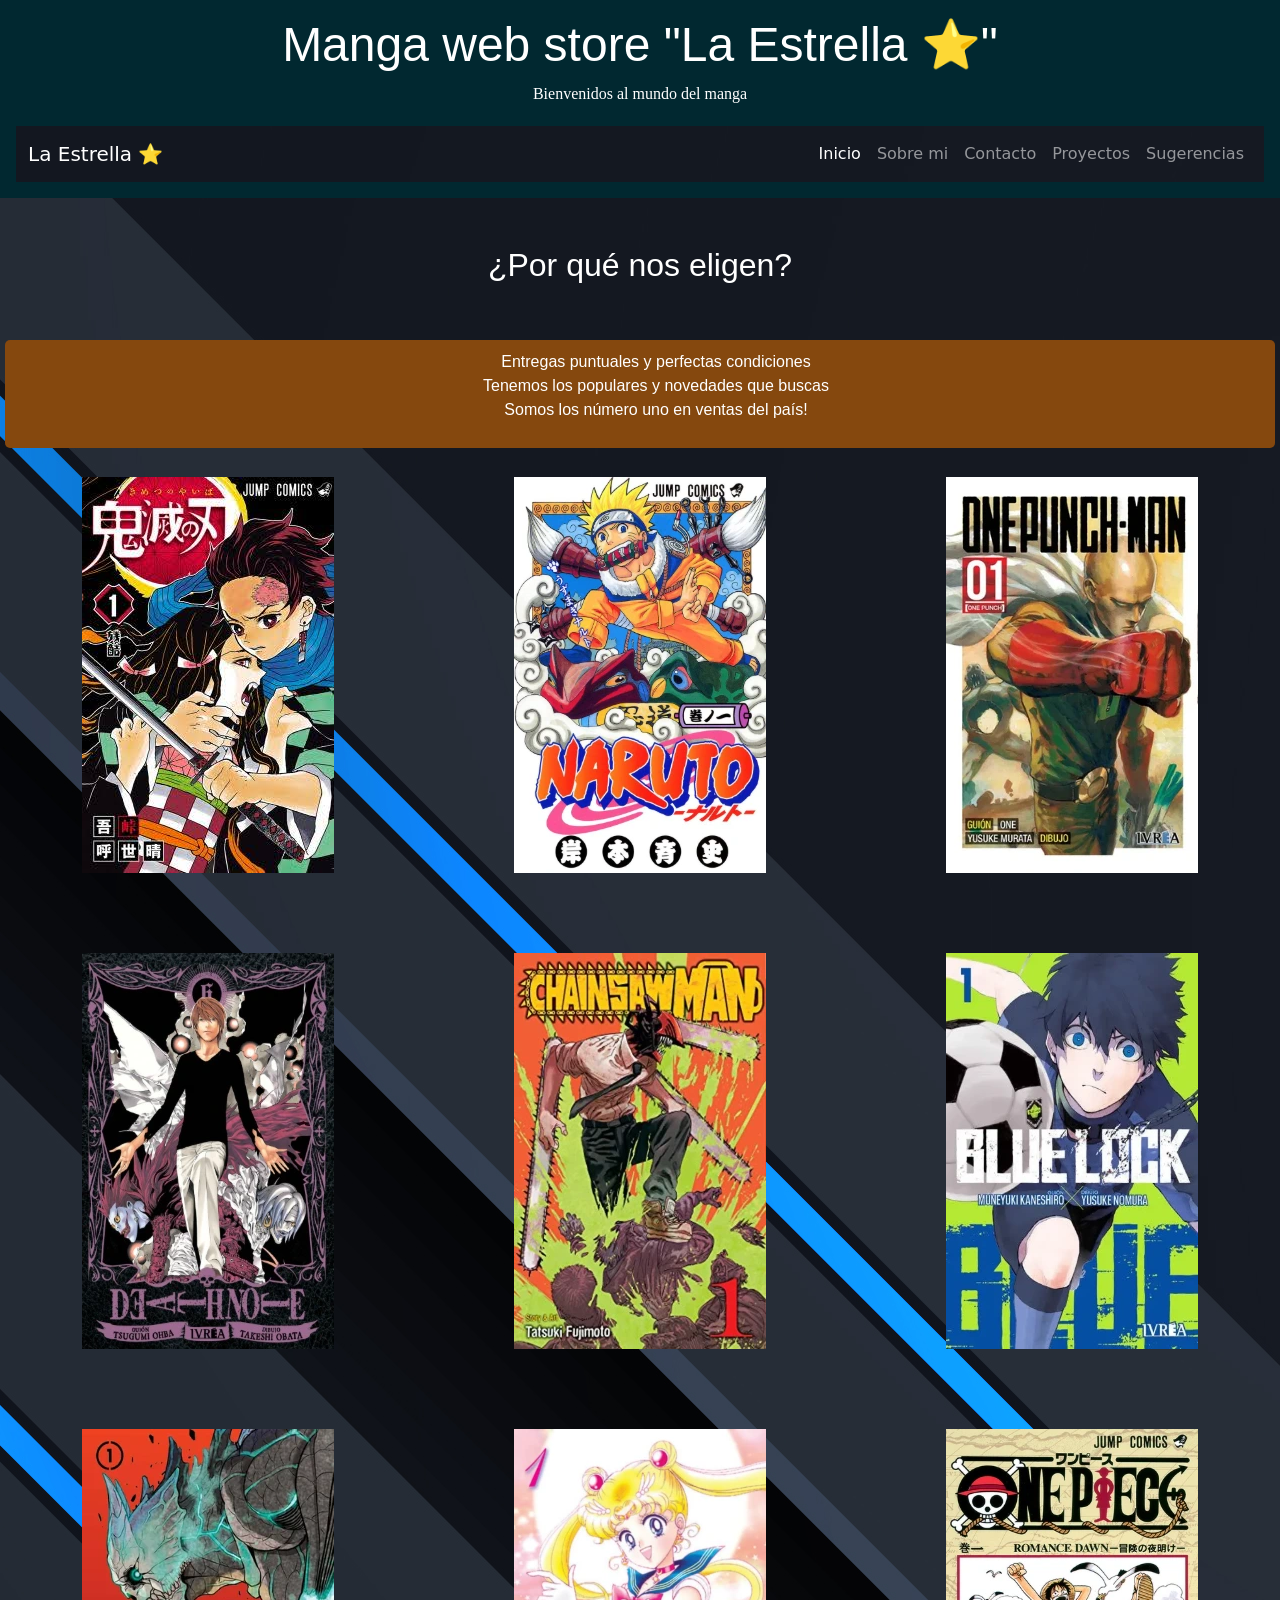
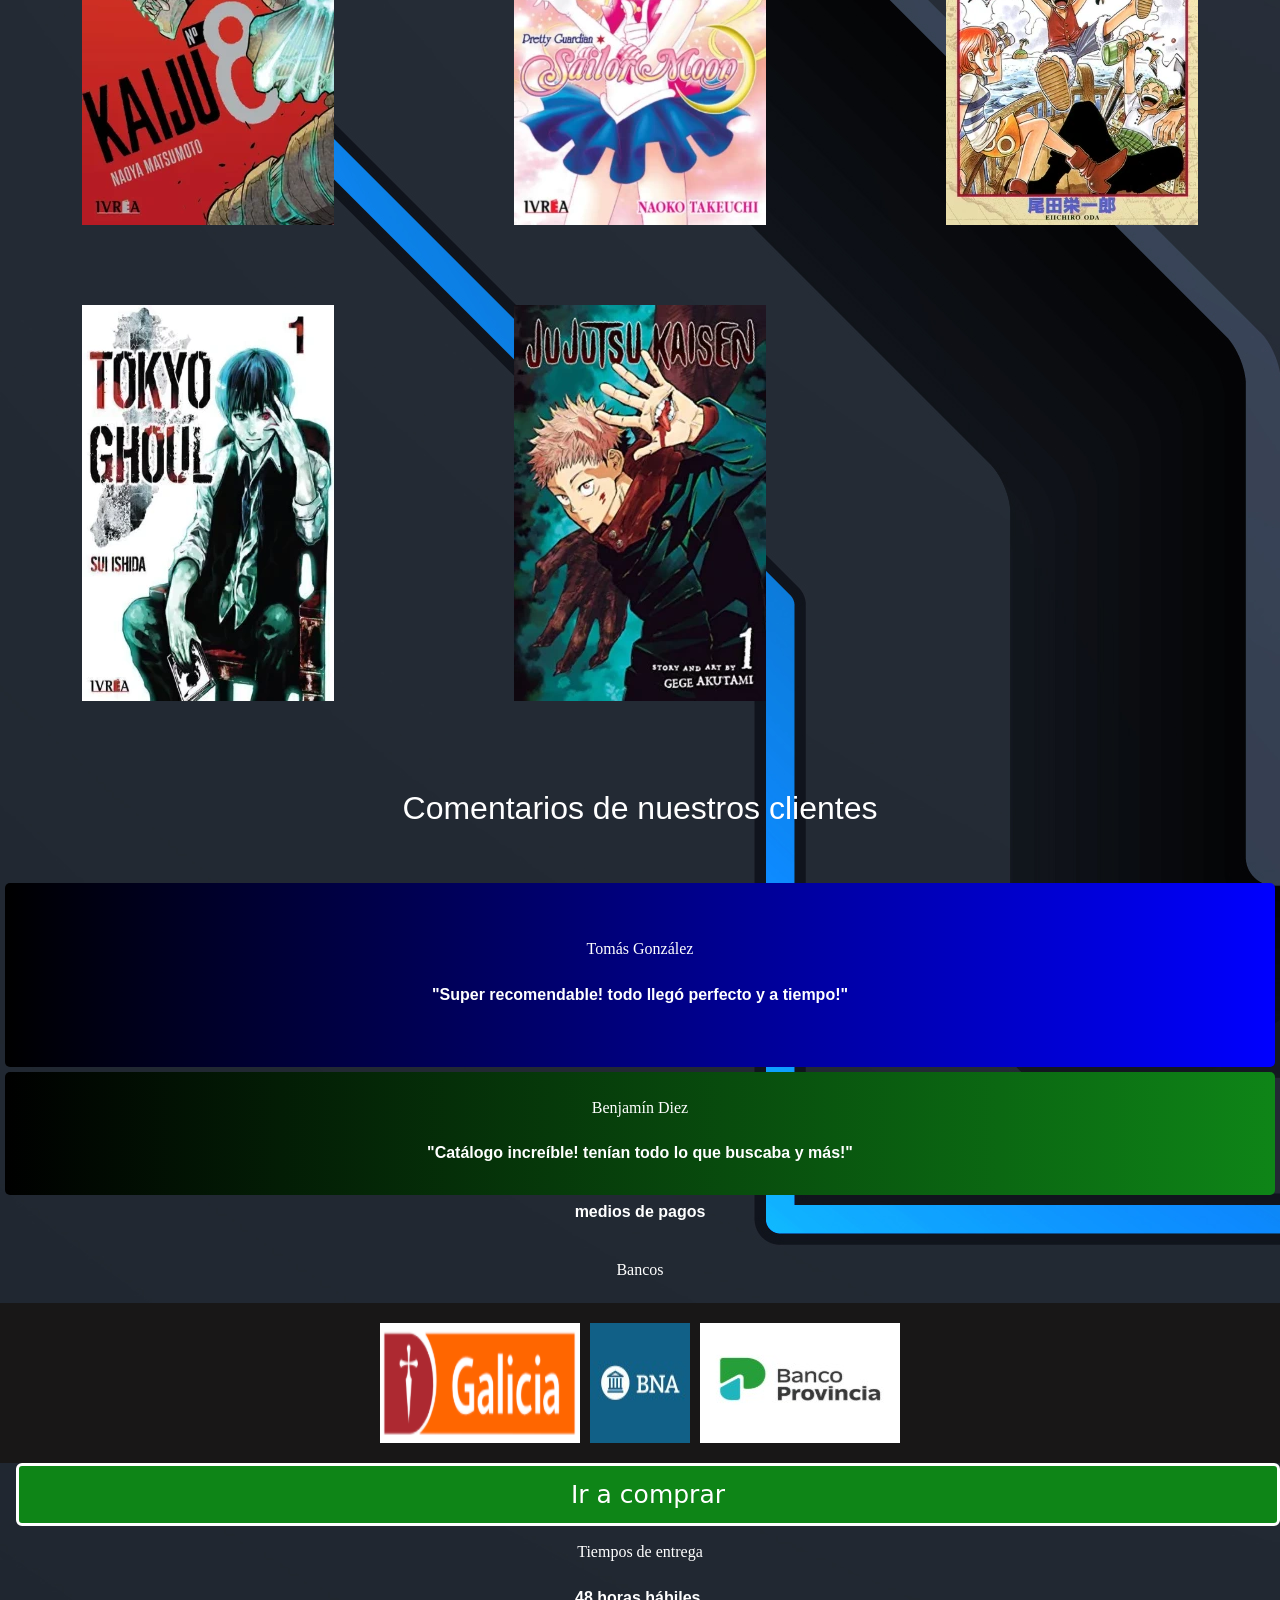
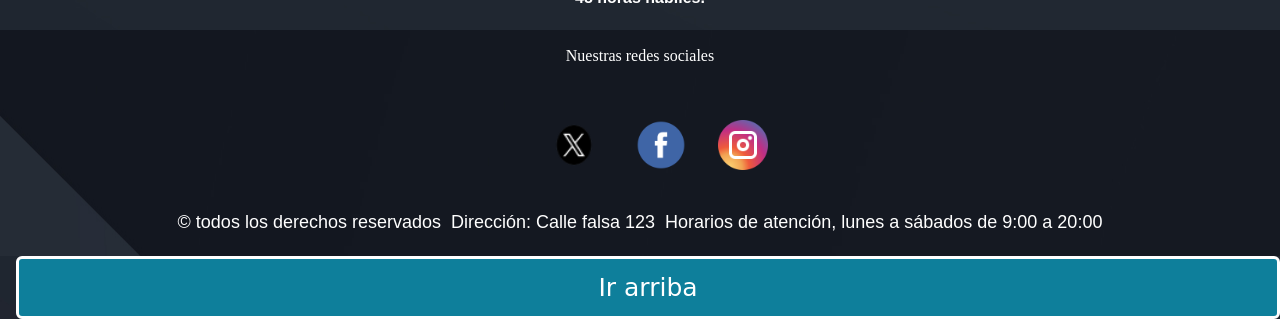
<file: index.html>
<!DOCTYPE html>
<html lang="es">

<head>
    <meta charset="UTF-8">
    <meta name="viewport" content="width=device-width, initial-scale=1.0">

    <meta name="description" content="Somos tu tienda online favorita de mangas, comics, novelas gráficas y mucho más!">
    <meta name="keywords" content="manga, anime, videojuegos, comics, novela graficas, libros, tcg">
    <meta name="author" content="Lucas Salsamendi">

    <meta name="robots" content="index, follow">

    <title>Manga web store, La Estrella ⭐</title>
    <link rel="stylesheet" href="https://cdnjs.cloudflare.com/ajax/libs/animate.css/4.1.1/animate.min.css" />
    <link href="https://cdn.jsdelivr.net/npm/bootstrap@5.3.8/dist/css/bootstrap.min.css" rel="stylesheet"
        integrity="sha384-sRIl4kxILFvY47J16cr9ZwB07vP4J8+LH7qKQnuqkuIAvNWLzeN8tE5YBujZqJLB" crossorigin="anonymous">
    <link rel="stylesheet" href="css/main.css">
</head>

<body>

    <header>

        <h1>Manga web store "La Estrella ⭐"</h1>

        <p>Bienvenidos al mundo del manga</p>

        <nav class="navbar navbar-expand-md navbar-dark bg-dark">
            <div class="container-fluid">
                <a class="navbar-brand" href="#">La Estrella ⭐</a>
                <button class="navbar-toggler" type="button" data-bs-toggle="collapse" data-bs-target="#menuPrincipal"
                    aria-controls="menuPrincipal" aria-expanded="false" aria-label="Abrir menú">
                    <span class="navbar-toggler-icon"></span>
                </button>
                <div class="collapse navbar-collapse" id="menuPrincipal">
                    <ul class="navbar-nav ms-auto">
                        <li class="nav-item"><a class="nav-link active" href="#">Inicio</a></li>
                        <li class="nav-item"><a class="nav-link" href="pages/sobre_mi.html">Sobre mi</a></li>
                        <li class="nav-item"><a class="nav-link" href="pages/contacto.html">Contacto</a></li>
                        <li class="nav-item"><a class="nav-link" href="pages/proyectos.html">Proyectos</a></li>
                        <li class="nav-item"><a class="nav-link" href="pages/sugerencias.html">Sugerencias</a></li>
                    </ul>
                </div>
            </div>
        </nav>
    </header>

    <main>

        <h2>¿Por qué nos eligen?</h2>

        <section class="card-tercera animate__animated animate__backInLeft">
            <ul>
                <li>Entregas puntuales y perfectas condiciones</li>
                <li>Tenemos los populares y novedades que buscas</li>
                <li>Somos los número uno en ventas del país!</li>
            </ul>
        </section>



        <section class="hero-section">

            <figure class="portada"><img src="img/portada-demon-slayer.jpg" alt="Demon Slayer 01"></figure>
            <figure class="portada"><img src="img/portada-naruto.webp" alt="Naruto 01"></figure>
            <figure class="portada"><img src="img/portada-one-punch-man.webp" alt="One Punch Man 01"></figure>
            <figure class="portada"><img src="img/portada-death-note.webp" alt="Death Note"></figure>
            <figure class="portada"><img src="img/portada-chainsaw-man.webp" alt="Chainsaw Man"></figure>
            <figure class="portada"><img src="img/portada-blue-lock.webp" alt=""></figure>
            <figure class="portada"><img src="img/portada-kaiju-n8-.webp" alt=""></figure>
            <figure class="portada"><img src="img/portada-sailor-moon.webp" alt=""></figure>
            <figure class="portada"><img src="img/portada-one-piece.webp" alt=""></figure>
            <figure class="portada"><img src="img/portada-tokyo-ghoul.webp" alt=""></figure>
            <figure class="portada"><img src="img/portada-jujutsu-kaizen.webp" alt=""></figure>

        </section>

        <h2>Comentarios de nuestros clientes</h2>

        <section>

            <div class="card-primera">
                <h3>Tomás González</h3>
                <p>"Super recomendable! todo llegó perfecto y a tiempo!"</p>
            </div>

            <div class="card-segunda">
                <h3>Benjamín Diez</h3>
                <p>"Catálogo increíble! tenían todo lo que buscaba y más!"</p>
            </div>
        </section>

        <section>
            <p>medios de pagos</p>

            <h3>Bancos</h3>

            <div class="contenedor-bancos">
                <img src="img/galicia.png" alt="Banco Galicia">
                <img src="img/nacion.jpg" alt="Banco Nación">
                <img src="img/provincia.jpg" alt="Banco Provincia">
            </div>



            <a href="#" class="boton-comprar">Ir a comprar</a>



            <h3>Tiempos de entrega</h3>
            <p>48 horas hábiles.</p>
        </section>

    </main>

    <footer>

        <h3>Nuestras redes sociales</h3>

        <ul>
            <li><a href="https://x.com/" target="_blank"><img src="img/x.png" alt="X"></a></li>
            <li><a href="https://www.facebook.com" target="_blank"><img src="img/facebook.png" alt="Facebook"></a></li>
            <li><a href="https://www.instagram.com/" target="_blank"><img src="img/instagram.png" alt="Instagram"></a>
            </li>
        </ul>

        <div class="pie-de-pagina">
            <p>&copy; todos los derechos reservados</p>
            <p>Dirección: Calle falsa 123</p>
            <p>Horarios de atención, lunes a sábados de 9:00 a 20:00</p>
        </div>
    </footer>

    <a href="#" class="boton-arriba">Ir arriba</a>

    <script src="https://cdn.jsdelivr.net/npm/bootstrap@5.3.8/dist/js/bootstrap.bundle.min.js"
        integrity="sha384-FKyoEForCGlyvwx9Hj09JcYn3nv7wiPVlz7YYwJrWVcXK/BmnVDxM+D2scQbITxI"
        crossorigin="anonymous"></script>
</body>

</html>
</file>
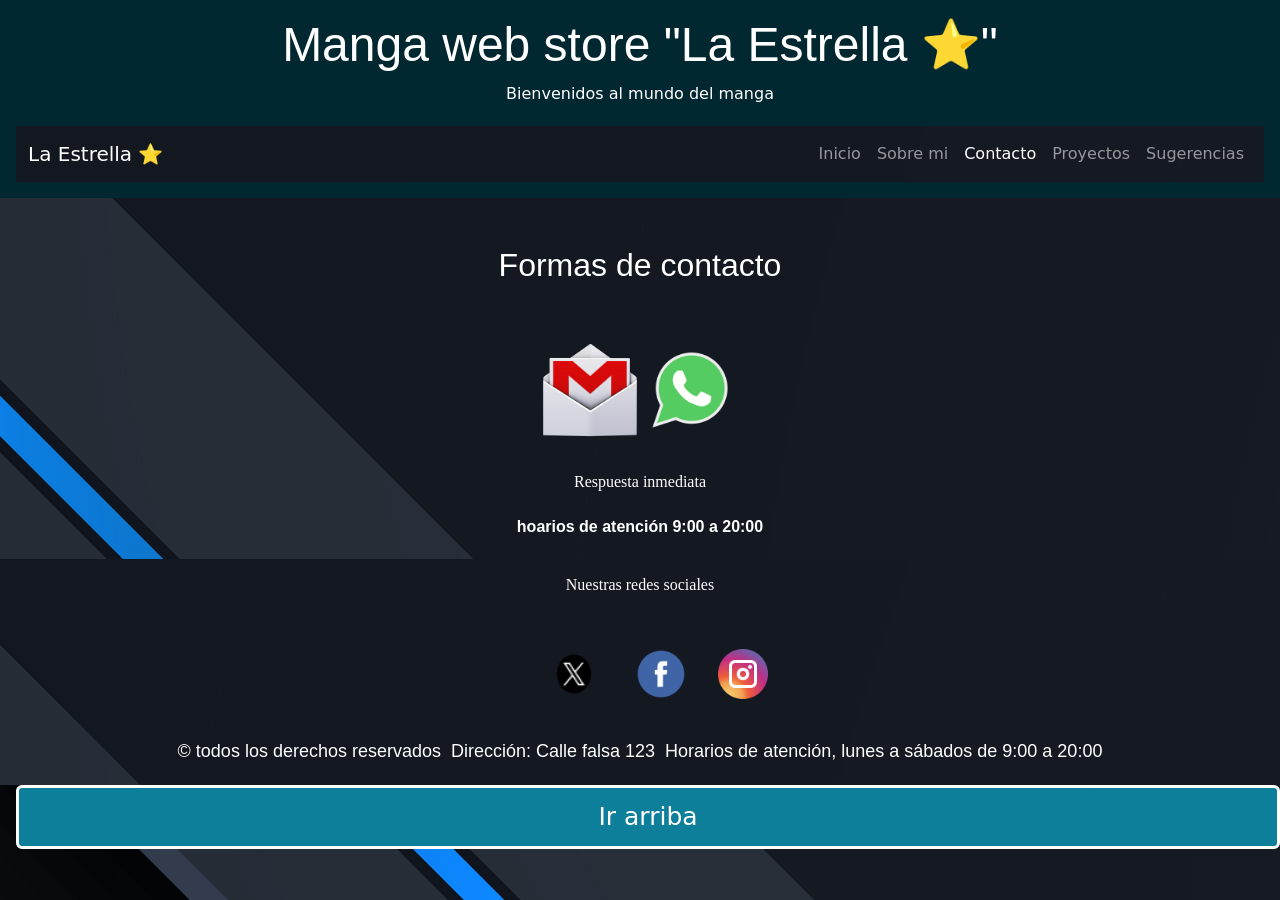
<file: pages/contacto.html>
<!DOCTYPE html>
<html lang="es">

<head>
    <meta charset="UTF-8">
    <meta name="viewport" content="width=device-width, initial-scale=1.0">

    <meta name="description" content="contactanos via correo o whatsapp">
    <meta name="keywords" content="mensajes, contacto, correo, email">
    <meta name="author" content="Lucas Salsamendi">

    <meta name="robots" content="index, follow">

    <title>Contacto - Mandanos tu mensaje o correo!</title>
    <link rel="stylesheet" href="https://cdnjs.cloudflare.com/ajax/libs/animate.css/4.1.1/animate.min.css" />
    <link href="https://cdn.jsdelivr.net/npm/bootstrap@5.3.8/dist/css/bootstrap.min.css" rel="stylesheet"
        integrity="sha384-sRIl4kxILFvY47J16cr9ZwB07vP4J8+LH7qKQnuqkuIAvNWLzeN8tE5YBujZqJLB" crossorigin="anonymous">
    <link rel="stylesheet" href="../css/main.css">
</head>

<body>

    <header>

        <h1>Manga web store "La Estrella ⭐"</h1>

        <p">Bienvenidos al mundo del manga</p>

            <nav class="navbar navbar-expand-md navbar-dark bg-dark">
                <div class="container-fluid">
                    <a class="navbar-brand" href="#">La Estrella ⭐</a>
                    <button class="navbar-toggler" type="button" data-bs-toggle="collapse"
                        data-bs-target="#menuPrincipal" aria-controls="menuPrincipal" aria-expanded="false"
                        aria-label="Abrir menú">
                        <span class="navbar-toggler-icon"></span>
                    </button>
                    <div class="collapse navbar-collapse" id="menuPrincipal">
                        <ul class="navbar-nav ms-auto">
                            <li class="nav-item"><a class="nav-link" href="../index.html">Inicio</a></li>
                            <li class="nav-item"><a class="nav-link" href="sobre_mi.html">Sobre mi</a></li>
                            <li class="nav-item"><a class="nav-link active" href="#">Contacto</a></li>
                            <li class="nav-item"><a class="nav-link" href="proyectos.html">Proyectos</a></li>
                            <li class="nav-item"><a class="nav-link" href="sugerencias.html">Sugerencias</a></li>
                        </ul>
                    </div>
                </div>
            </nav>

    </header>

    <main>

        <h2>Formas de contacto</h2>

        <section class="seccion-contacto">

            <figure class="contacto-email">
                <img src="../img/email.png" alt="email">


            </figure>

            <figure class="contacto-wssp">
                <img src="../img/whatsapp.png" alt="whatsapp">

            </figure>



        </section>

        <h3>Respuesta inmediata</h3>
        <p>hoarios de atención 9:00 a 20:00</p>
    </main>

    <footer>

        <h3>Nuestras redes sociales</h3>

        <ul>
            <li><a href="https://x.com/" target="_blank"><img src="../img/x.png" alt="x"></a></li>
            <li><a href="https://www.facebook.com" target="_blank"><img src="../img/facebook.png" alt="Facebook"></a>
            </li>
            <li><a href="https://www.instagram.com/" target="_blank"><img src="../img/instagram.png"
                        alt="Instagram"></a>
            </li>
        </ul>

        <div class="pie-de-pagina">
            <p>&copy; todos los derechos reservados</p>
            <p>Dirección: Calle falsa 123</p>
            <p>Horarios de atención, lunes a sábados de 9:00 a 20:00</p>
        </div>


    </footer>

    <a href="#" class="boton-arriba">Ir arriba</a>

    <script src="https://cdn.jsdelivr.net/npm/bootstrap@5.3.8/dist/js/bootstrap.bundle.min.js"
        integrity="sha384-FKyoEForCGlyvwx9Hj09JcYn3nv7wiPVlz7YYwJrWVcXK/BmnVDxM+D2scQbITxI"
        crossorigin="anonymous"></script>
</body>

</html>
</file>
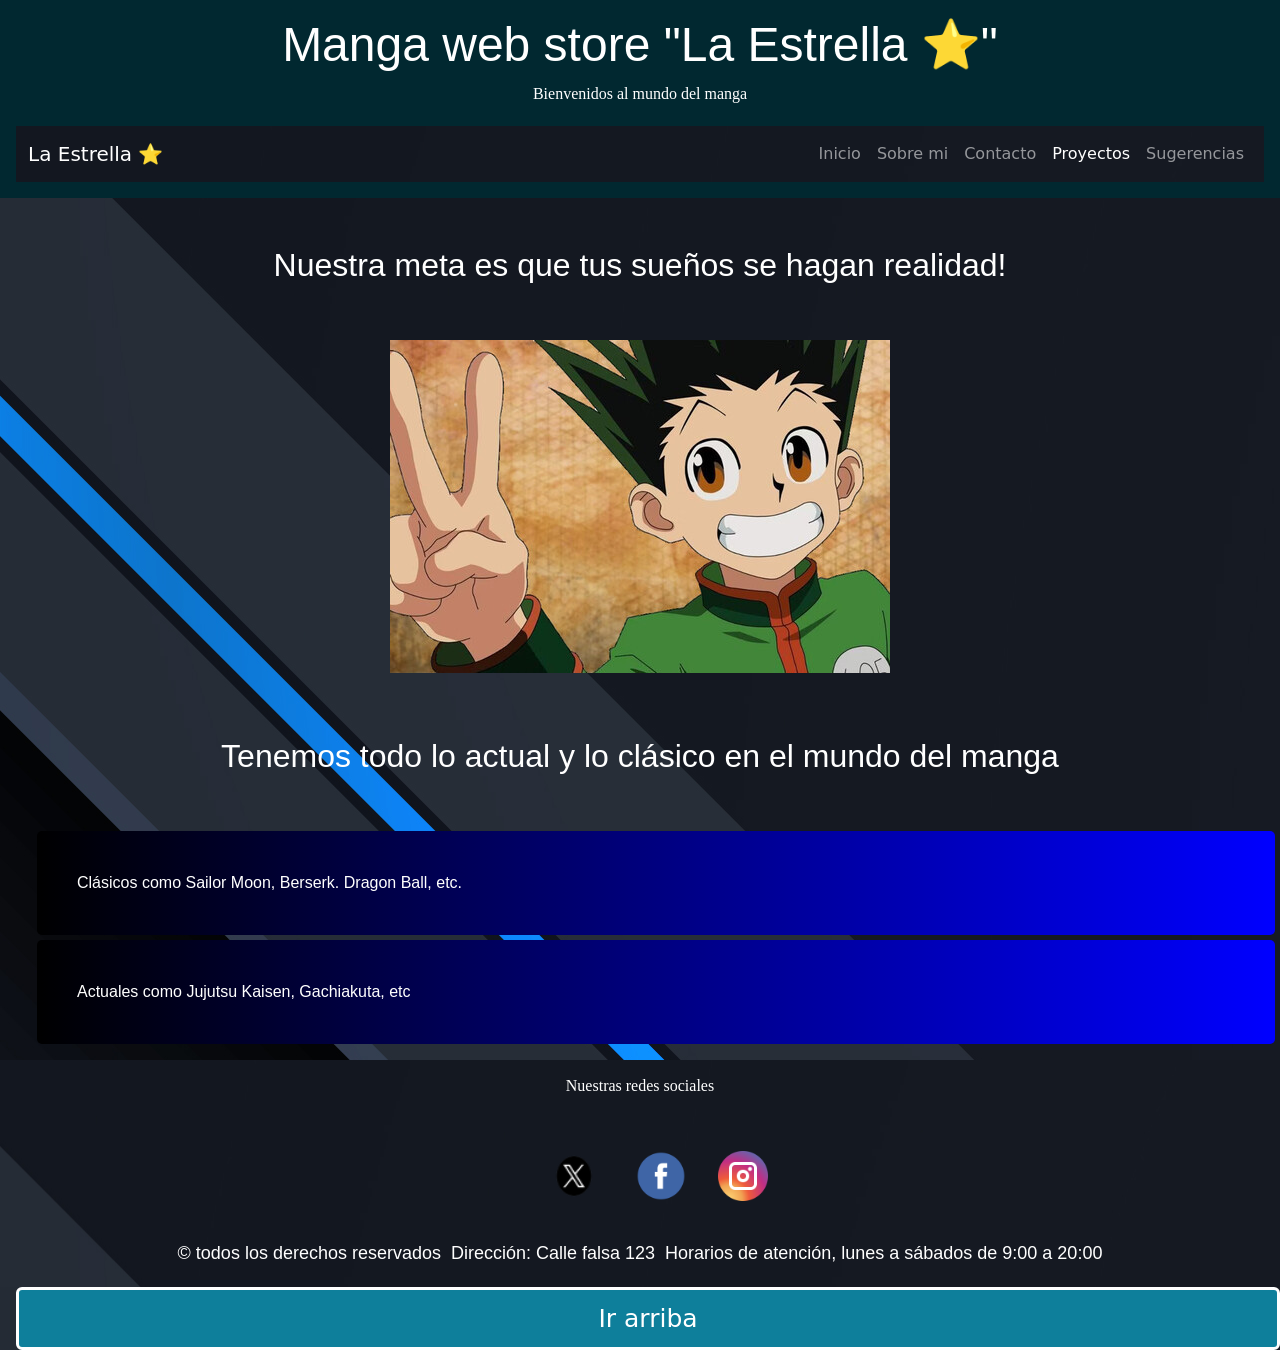
<file: pages/proyectos.html>
<!DOCTYPE html>
<html lang="es">

<head>
    <meta charset="UTF-8">
    <meta name="viewport" content="width=device-width, initial-scale=1.0">

    <meta name="description" content="Aqui verán los sueños del futuro hacerse realidad">
    <meta name="keywords" content="proyectos, futuro, planes, sueños, ideales">
    <meta name="author" content="Lucas Salsamendi">

    <meta name="robots" content="index, follow">

    <title>Proyectos - Aquí veras nuestros proyectos y planes!</title>
    <link rel="stylesheet" href="https://cdnjs.cloudflare.com/ajax/libs/animate.css/4.1.1/animate.min.css" />
    <link href="https://cdn.jsdelivr.net/npm/bootstrap@5.3.8/dist/css/bootstrap.min.css" rel="stylesheet"
        integrity="sha384-sRIl4kxILFvY47J16cr9ZwB07vP4J8+LH7qKQnuqkuIAvNWLzeN8tE5YBujZqJLB" crossorigin="anonymous">
    <link rel="stylesheet" href="../css/main.css">
</head>

<body>


    <header>

        <h1>Manga web store "La Estrella ⭐"</h1>

        <p>Bienvenidos al mundo del manga</p>

        <nav class="navbar navbar-expand-md navbar-dark bg-dark">
            <div class="container-fluid">
                <a class="navbar-brand" href="#">La Estrella ⭐</a>
                <button class="navbar-toggler" type="button" data-bs-toggle="collapse" data-bs-target="#menuPrincipal"
                    aria-controls="menuPrincipal" aria-expanded="false" aria-label="Abrir menú">
                    <span class="navbar-toggler-icon"></span>
                </button>
                <div class="collapse navbar-collapse" id="menuPrincipal">
                    <ul class="navbar-nav ms-auto">
                        <li class="nav-item"><a class="nav-link" href="../index.html">Inicio</a></li>
                        <li class="nav-item"><a class="nav-link" href="sobre_mi.html">Sobre mi</a></li>
                        <li class="nav-item"><a class="nav-link" href="contacto.html">Contacto</a></li>
                        <li class="nav-item"><a class="nav-link active" href="#">Proyectos</a></li>
                        <li class="nav-item"><a class="nav-link" href="sugerencias.html">Sugerencias</a></li>
                    </ul>
                </div>
            </div>
        </nav>


    </header>

    <main>


        <section>
            <h2>Nuestra meta es que tus sueños se hagan realidad!</h2>
            <figure class="contenedor-gon">
                <img class="animate__animated animate__zoomIn" src="../img/gon.jpeg" alt="Gon">
            </figure>
        </section>

        <h2>Tenemos todo lo actual y lo clásico en el mundo del manga</h2>
        <section>
            <article>
                <ul>
                    <li class="card-primera">Clásicos como Sailor Moon, Berserk. Dragon Ball, etc.</li>
                    <li class="card-primera">Actuales como Jujutsu Kaisen, Gachiakuta, etc</li>
                </ul>
            </article>
        </section>

    </main>

    <footer>

        <h3>Nuestras redes sociales</h3>

        <ul>
            <li><a href="https://x.com/" target="_blank"><img src="../img/x.png" alt="x"></a></li>
            <li><a href="https://www.facebook.com" target="_blank"><img src="../img/facebook.png" alt="Facebook"></a>
            </li>
            <li><a href="https://www.instagram.com/" target="_blank"><img src="../img/instagram.png"
                        alt="Instagram"></a>
            </li>
        </ul>

        <div class="pie-de-pagina">
            <p>&copy; todos los derechos reservados</p>
            <p>Dirección: Calle falsa 123</p>
            <p>Horarios de atención, lunes a sábados de 9:00 a 20:00</p>
        </div>


    </footer>

    <a href="#" class="boton-arriba">Ir arriba</a>

    <script src="https://cdn.jsdelivr.net/npm/bootstrap@5.3.8/dist/js/bootstrap.bundle.min.js"
        integrity="sha384-FKyoEForCGlyvwx9Hj09JcYn3nv7wiPVlz7YYwJrWVcXK/BmnVDxM+D2scQbITxI"
        crossorigin="anonymous"></script>
</body>

</html>
</file>
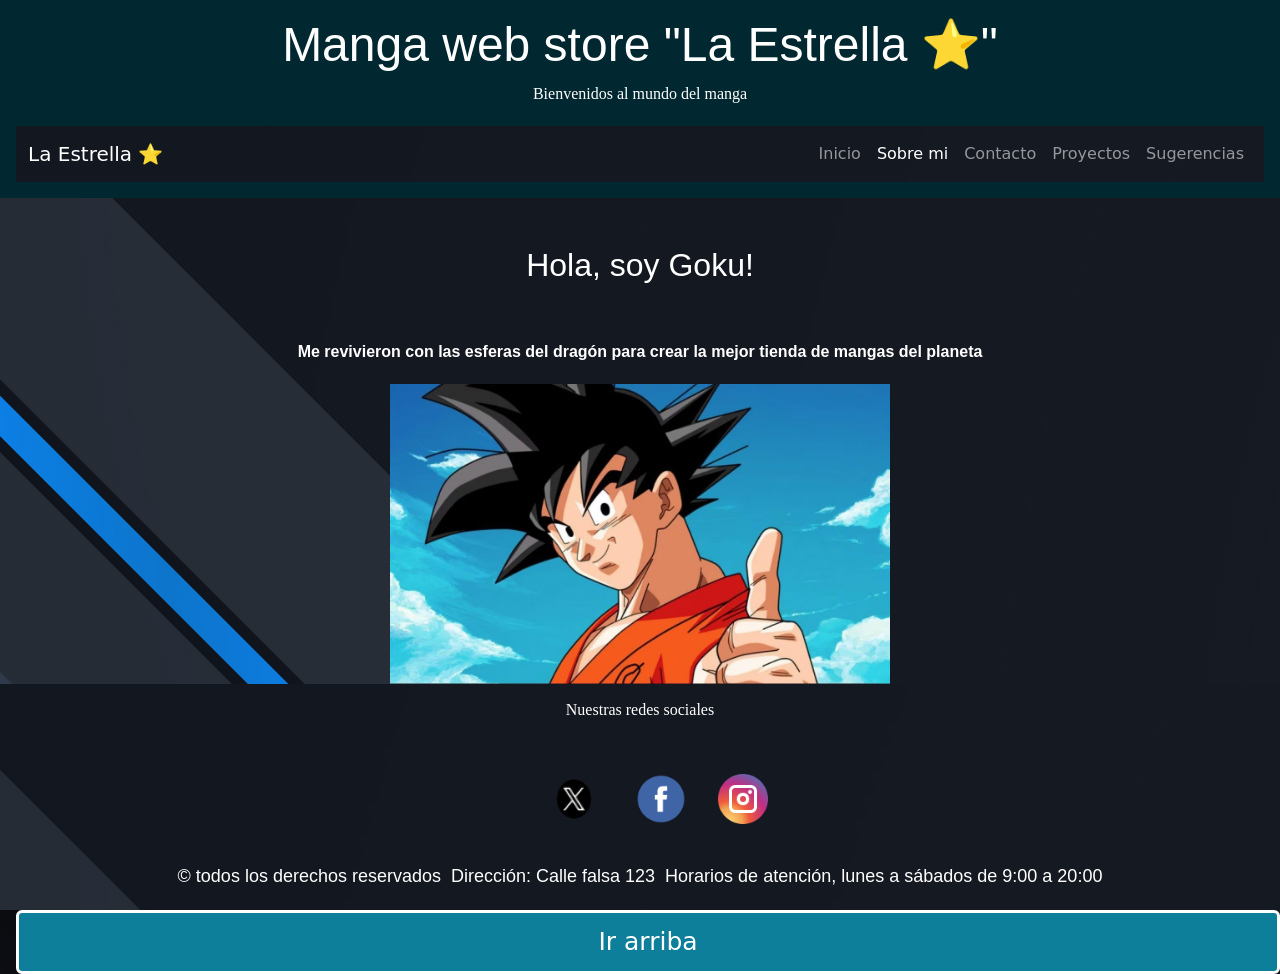
<file: pages/sobre_mi.html>
<!DOCTYPE html>
<html lang="es">

<head>
    <meta charset="UTF-8">
    <meta name="viewport" content="width=device-width, initial-scale=1.0">

    <meta name="description" content="Soy Lucas y esta es mi tienda online de mangas y demas cosas copadas">
    <meta name="keywords" content="historia, perfil, sobre mi, antecedentes">
    <meta name="author" content="Lucas Salsamendi">

    <meta name="robots" content="index, follow">

    <title>Sobre mi - Hola, aquí conoceras más sobre mi!</title>
    <link rel="stylesheet" href="https://cdnjs.cloudflare.com/ajax/libs/animate.css/4.1.1/animate.min.css" />
    <link href="https://cdn.jsdelivr.net/npm/bootstrap@5.3.8/dist/css/bootstrap.min.css" rel="stylesheet"
        integrity="sha384-sRIl4kxILFvY47J16cr9ZwB07vP4J8+LH7qKQnuqkuIAvNWLzeN8tE5YBujZqJLB" crossorigin="anonymous">
    <link rel="stylesheet" href="../css/main.css">
</head>

<body>

    <header>

        <h1>Manga web store "La Estrella ⭐"</h1>

        <p>Bienvenidos al mundo del manga</p>
        <nav class="navbar navbar-expand-md navbar-dark bg-dark">
            <div class="container-fluid">
                <a class="navbar-brand" href="#">La Estrella ⭐</a>
                <button class="navbar-toggler" type="button" data-bs-toggle="collapse" data-bs-target="#menuPrincipal"
                    aria-controls="menuPrincipal" aria-expanded="false" aria-label="Abrir menú">
                    <span class="navbar-toggler-icon"></span>
                </button>
                <div class="collapse navbar-collapse" id="menuPrincipal">
                    <ul class="navbar-nav ms-auto">
                        <li class="nav-item"><a class="nav-link" href="../index.html">Inicio</a></li>
                        <li class="nav-item"><a class="nav-link active" href="#">Sobre mi</a></li>
                        <li class="nav-item"><a class="nav-link" href="contacto.html">Contacto</a></li>
                        <li class="nav-item"><a class="nav-link" href="proyectos.html">Proyectos</a></li>
                        <li class="nav-item"><a class="nav-link" href="sugerencias.html">Sugerencias</a></li>
                    </ul>
                </div>
            </div>
        </nav>

    </header>

    <main>

        <section>
            <h2>Hola, soy Goku!</h2>
            <p>Me revivieron con las esferas del dragón para crear la mejor tienda de mangas del
                planeta</p>
            <div class="contenedor-goku">
                <img class="animate__animated animate__slideInUp" src="../img/goku.png" alt="imagen de Goku">

            </div>
        </section>

    </main>

    <footer>

        <h3>Nuestras redes sociales</h3>

        <ul>
            <li><a href="https://x.com/" target="_blank"><img src="../img/x.png" alt="x"></a></li>
            <li><a href="https://www.facebook.com" target="_blank"><img src="../img/facebook.png" alt="Facebook"></a>
            </li>
            <li><a href="https://www.instagram.com/" target="_blank"><img src="../img/instagram.png"
                        alt="Instagram"></a>
            </li>
        </ul>

        <div class="pie-de-pagina">
            <p>&copy; todos los derechos reservados</p>
            <p>Dirección: Calle falsa 123</p>
            <p>Horarios de atención, lunes a sábados de 9:00 a 20:00</p>
        </div>


    </footer>

    <a href="#" class="boton-arriba">Ir arriba</a>

    <script src="https://cdn.jsdelivr.net/npm/bootstrap@5.3.8/dist/js/bootstrap.bundle.min.js"
        integrity="sha384-FKyoEForCGlyvwx9Hj09JcYn3nv7wiPVlz7YYwJrWVcXK/BmnVDxM+D2scQbITxI"
        crossorigin="anonymous"></script>
</body>

</html>
</file>
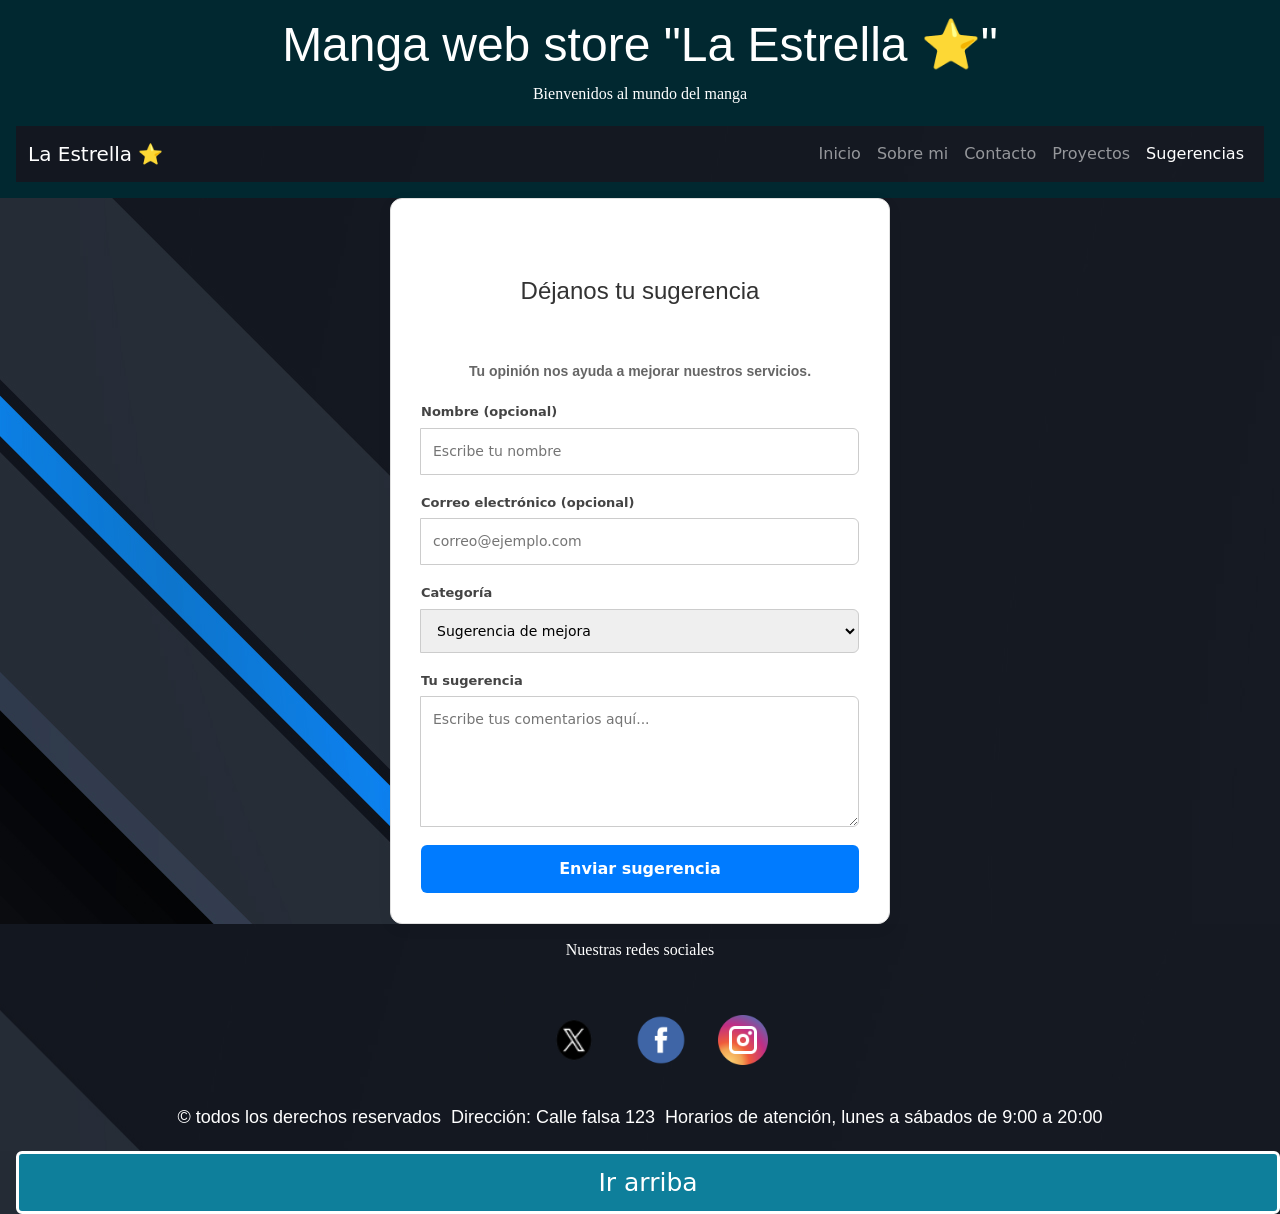
<file: pages/sugerencias.html>
<!DOCTYPE html>
<html lang="es">

<head>
    <meta charset="UTF-8">
    <meta name="viewport" content="width=device-width, initial-scale=1.0">

    <meta name="description" content="Dejanos tu sugerencia, opinion o reclamo">
    <meta name="keywords" content="Sugerencias, ideas, planes, quejas, reclamos">
    <meta name="author" content="Lucas Salsamendi">

    <meta name="robots" content="index, follow">

    <title>Sugerencias - Queremos saber que piensas!</title>
    <link rel="stylesheet" href="https://cdnjs.cloudflare.com/ajax/libs/animate.css/4.1.1/animate.min.css" />
    <link href="https://cdn.jsdelivr.net/npm/bootstrap@5.3.8/dist/css/bootstrap.min.css" rel="stylesheet"
        integrity="sha384-sRIl4kxILFvY47J16cr9ZwB07vP4J8+LH7qKQnuqkuIAvNWLzeN8tE5YBujZqJLB" crossorigin="anonymous">
    <link rel="stylesheet" href="../css/main.css">
</head>

<body>


    <header>

        <h1>Manga web store "La Estrella ⭐"</h1>

        <p>Bienvenidos al mundo del manga</p>

        <nav class="navbar navbar-expand-md navbar-dark bg-dark">
            <div class="container-fluid">
                <a class="navbar-brand" href="#">La Estrella ⭐</a>
                <button class="navbar-toggler" type="button" data-bs-toggle="collapse" data-bs-target="#menuPrincipal"
                    aria-controls="menuPrincipal" aria-expanded="false" aria-label="Abrir menú">
                    <span class="navbar-toggler-icon"></span>
                </button>
                <div class="collapse navbar-collapse" id="menuPrincipal">
                    <ul class="navbar-nav ms-auto">
                        <li class="nav-item"><a class="nav-link" href="../index.html">Inicio</a></li>
                        <li class="nav-item"><a class="nav-link" href="sobre_mi.html">Sobre mi</a></li>
                        <li class="nav-item"><a class="nav-link" href="contacto.html">Contacto</a></li>
                        <li class="nav-item"><a class="nav-link" href="proyectos.html">Proyectos</a></li>
                        <li class="nav-item"><a class="nav-link active" href="#">Sugerencias</a></li>
                    </ul>
                </div>
            </div>
        </nav>
    </header>

    <main>

        <section>
            <div class="contenedor-general-formulario">
                <div class="form-container">
                    <h2>Déjanos tu sugerencia</h2>
                    <p>Tu opinión nos ayuda a mejorar nuestros servicios.</p>

                    <form action="#" method="POST">
                        <div class="input-group">
                            <label for="nombre">Nombre (opcional)</label>
                            <input type="text" id="nombre" name="nombre" placeholder="Escribe tu nombre">
                        </div>

                        <div class="input-group">
                            <label for="email">Correo electrónico (opcional)</label>
                            <input type="email" id="email" name="email" placeholder="correo@ejemplo.com">
                        </div>

                        <div class="input-group">
                            <label for="categoria">Categoría</label>
                            <select id="categoria" name="categoria">
                                <option value="mejora">Sugerencia de mejora</option>
                                <option value="error">Reportar un error</option>
                                <option value="otro">Otro</option>
                            </select>
                        </div>

                        <div class="input-group">
                            <label for="mensaje">Tu sugerencia</label>
                            <textarea id="mensaje" name="mensaje" rows="5" placeholder="Escribe tus comentarios aquí..."
                                required></textarea>
                        </div>

                        <button type="submit" class="btn-submit">Enviar sugerencia</button>
                    </form>
                </div>
            </div>


        </section>








    </main>

    <footer>

        <h3>Nuestras redes sociales</h3>

        <ul>
            <li><a href="https://x.com/" target="_blank"><img src="../img/x.png" alt="x"></a></li>
            <li><a href="https://www.facebook.com" target="_blank"><img src="../img/facebook.png" alt="Facebook"></a>
            </li>
            <li><a href="https://www.instagram.com/" target="_blank"><img src="../img/instagram.png"
                        alt="Instagram"></a>
            </li>
        </ul>

        <div class="pie-de-pagina">
            <p>&copy; todos los derechos reservados</p>
            <p>Dirección: Calle falsa 123</p>
            <p>Horarios de atención, lunes a sábados de 9:00 a 20:00</p>
        </div>


    </footer>

    <a href="#" class="boton-arriba">Ir arriba</a>

    <script src="https://cdn.jsdelivr.net/npm/bootstrap@5.3.8/dist/js/bootstrap.bundle.min.js"
        integrity="sha384-FKyoEForCGlyvwx9Hj09JcYn3nv7wiPVlz7YYwJrWVcXK/BmnVDxM+D2scQbITxI"
        crossorigin="anonymous"></script>
</body>

</html>
</file>
<file: css/main.css>
* {
  margin: 0;
  padding: 0;
  box-sizing: border-box;
}

.boton-arriba, .boton-comprar {
  padding: 10px 15px;
  text-decoration: none;
  border: solid;
  border-radius: 6px;
  margin-left: 1rem;
}

.contacto-email, .contacto-wssp {
  display: flex;
  width: 100px;
  height: 100px;
}

body {
  background-color: #0a6177;
  background-image: url("/img/fondo.jpg");
}

.hero-section {
  display: grid;
  grid-template-columns: repeat(3, 1fr);
  gap: 16px;
}
@media (max-width: 900px) {
  .hero-section {
    grid-template-columns: 1fr;
  }
}
@media (max-width: 768px) {
  .hero-section {
    grid-template-columns: 1fr;
  }
}
.hero-section .portada {
  padding: 24px;
  text-align: center;
  border-radius: 8px;
}
.hero-section figure img:hover {
  transform: scale(1.05);
}

main ul {
  list-style: none;
  font-family: Verdana, Geneva, Tahoma, sans-serif;
}
main p {
  display: flex;
  justify-content: center;
  font-family: Verdana, Geneva, Tahoma, sans-serif;
  font-weight: bold;
}
main .contenedor-goku {
  display: flex;
  justify-content: center;
}
@media (max-width: 900px) {
  main .contenedor-goku {
    width: 100%;
    height: 500px;
  }
}
@media (max-width: 768px) {
  main .contenedor-goku {
    width: 100%;
    height: 235px;
  }
}
main .contenedor-gon {
  display: flex;
  justify-content: center;
}
@media (max-width: 900px) {
  main .contenedor-gon {
    width: 100%;
    height: 500px;
  }
}
@media (max-width: 768px) {
  main .contenedor-gon {
    width: 100%;
    height: 250px;
  }
}
main .seccion-contacto {
  display: flex;
  justify-content: center;
}

h1 {
  text-align: center;
  font-size: 3rem;
  font-family: "Franklin Gothic Medium", "Arial Narrow", Arial, sans-serif;
}
@media (max-width: 900px) {
  h1 {
    font-size: 1.9rem;
  }
}
@media (max-width: 768px) {
  h1 {
    font-size: 1.5rem;
  }
}

h2 {
  font-size: 2rem;
  text-align: center;
  padding: 3rem;
  font-family: "Franklin Gothic Medium", "Arial Narrow", Arial, sans-serif;
  color: #ffffff;
}

h3 {
  font-size: 1rem;
  text-align: center;
  padding: 1rem;
  color: #ffffff;
  font-family: Georgia, "Times New Roman", Times, serif;
}

p {
  font-family: "Times New Roman", Times, serif;
  margin-bottom: 20px;
  color: #ffffff;
}
@media (max-width: 900px) {
  p {
    font-size: 1.9rem;
  }
}
@media (max-width: 768px) {
  p {
    font-size: 1.5rem;
  }
}

nav {
  background-color: rgba(24, 95, 175, 0.8470588235);
  background-image: url("/img/fondo.jpg");
}
@media (max-width: 900px) {
  nav {
    font-size: 1.6rem;
  }
}
@media (max-width: 768px) {
  nav {
    display: flex;
    flex-wrap: wrap;
    font-size: 1rem;
    padding: 0.1rem;
    margin: 0rem;
  }
}

header {
  background-color: #012830;
  color: #ffffff;
  padding: 1rem;
  text-align: center;
}

footer {
  background-color: #cedde0;
  color: #181717;
  background-image: url("/img/fondo.jpg");
}
footer ul {
  list-style: none;
  display: flex;
  justify-content: center;
}
footer li {
  display: block;
  padding: 1rem;
  font-size: 3rem;
}
footer p {
  font-family: "Franklin Gothic Medium", "Arial Narrow", Arial, sans-serif;
  font-size: 18px;
}
footer .pie-de-pagina {
  display: flex;
  justify-content: center;
  gap: 10px;
}

.contenedor-bancos {
  display: flex;
  justify-content: center;
  gap: 10px;
  background-color: #181717;
  padding: 20px 20px;
}
@media (max-width: 900px) {
  .contenedor-bancos {
    padding: 0.2rem;
    margin: 0rem;
  }
}
@media (max-width: 768px) {
  .contenedor-bancos {
    padding: 0.2rem;
    flex-wrap: wrap;
  }
}

.boton-arriba {
  display: flex;
  justify-content: center;
  background-color: #0e7f9b;
  color: #ffffff;
  font-size: 25px;
}

.boton-comprar {
  display: flex;
  justify-content: center;
  background-color: #0e8517;
  color: #ffffff;
  font-size: 25px;
}

.card-primera {
  background-color: #0000ff;
  color: #ffffff;
  border-radius: 5px;
  padding: 10px;
  margin: 5px;
  background: linear-gradient(to left, #0000ff, #000000);
  padding: 40px;
  transform: scale(1);
  transition: background 0.3s ease, transform 0.3s ease;
}
.card-primera :hover {
  background: #324cda;
  transform: scale(1);
}
@media (max-width: 900px) {
  .card-primera {
    font-size: 1.9rem;
  }
}
@media (max-width: 768px) {
  .card-primera {
    font-size: 1rem;
  }
}

.card-segunda {
  background-color: #0e8517;
  color: #ffffff;
  border-radius: 5px;
  padding: 10px;
  margin: 5px;
  background: linear-gradient(to left, #0e8517, black);
}
@media (max-width: 900px) {
  .card-segunda {
    font-size: 1.9rem;
  }
}
@media (max-width: 768px) {
  .card-segunda {
    font-size: 1rem;
  }
}

.card-tercera {
  background-color: #85480e;
  color: #ffffff;
  border-radius: 5px;
  padding: 10px;
  margin: 5px;
  font-size: 1rem;
}
.card-tercera ul li {
  display: flex;
  justify-content: center;
}
@media (max-width: 900px) {
  .card-tercera ul li {
    font-size: 1.9rem;
  }
}
@media (max-width: 768px) {
  .card-tercera ul li {
    font-size: 1rem;
  }
}

.contenedor-general-formulario {
  display: flex;
  justify-content: center;
}
.contenedor-general-formulario .form-container {
  background: #ffffff;
  padding: 30px;
  border-width: 1px;
  border-style: solid;
  border-color: #e0e0e0;
  border-radius: 12px;
  width: 100%;
  max-width: 500px;
  box-shadow: 0 4px 15px rgba(0, 0, 0, 0.0509803922);
}
.contenedor-general-formulario .form-container h2 {
  color: #333333;
  margin-bottom: 8px;
  font-size: 24px;
}
.contenedor-general-formulario .form-container p {
  color: #666666;
  font-size: 14px;
  margin-bottom: 20px;
}
.contenedor-general-formulario .input-group {
  margin-bottom: 18px;
  display: flex;
  flex-direction: column;
}
.contenedor-general-formulario .input-group label {
  font-size: 13px;
  font-weight: 600;
  color: #444444;
  margin-bottom: 6px;
}
.contenedor-general-formulario .input-group input,
.contenedor-general-formulario .input-group select,
.contenedor-general-formulario .input-group textarea {
  padding: 12px;
  border: 1px solid #ccc;
  border-radius: 6px;
  font-size: 14px;
  outline: none;
  transition: border-color 0.2s ease;
}
.contenedor-general-formulario .input-group input:focus,
.contenedor-general-formulario .input-group select:focus,
.contenedor-general-formulario .input-group textarea:focus {
  border-color: #007bff;
}
.contenedor-general-formulario .btn-submit {
  background-color: #007bff;
  color: white;
  padding: 12px;
  border: none;
  border-radius: 6px;
  font-size: 16px;
  font-weight: 600;
  cursor: pointer;
  width: 100%;
  transition: background-color 0.2s ease;
}
.contenedor-general-formulario .btn-submit:hover {
  background-color: #0056b3;
}

/*# sourceMappingURL=main.css.map */
</file>
